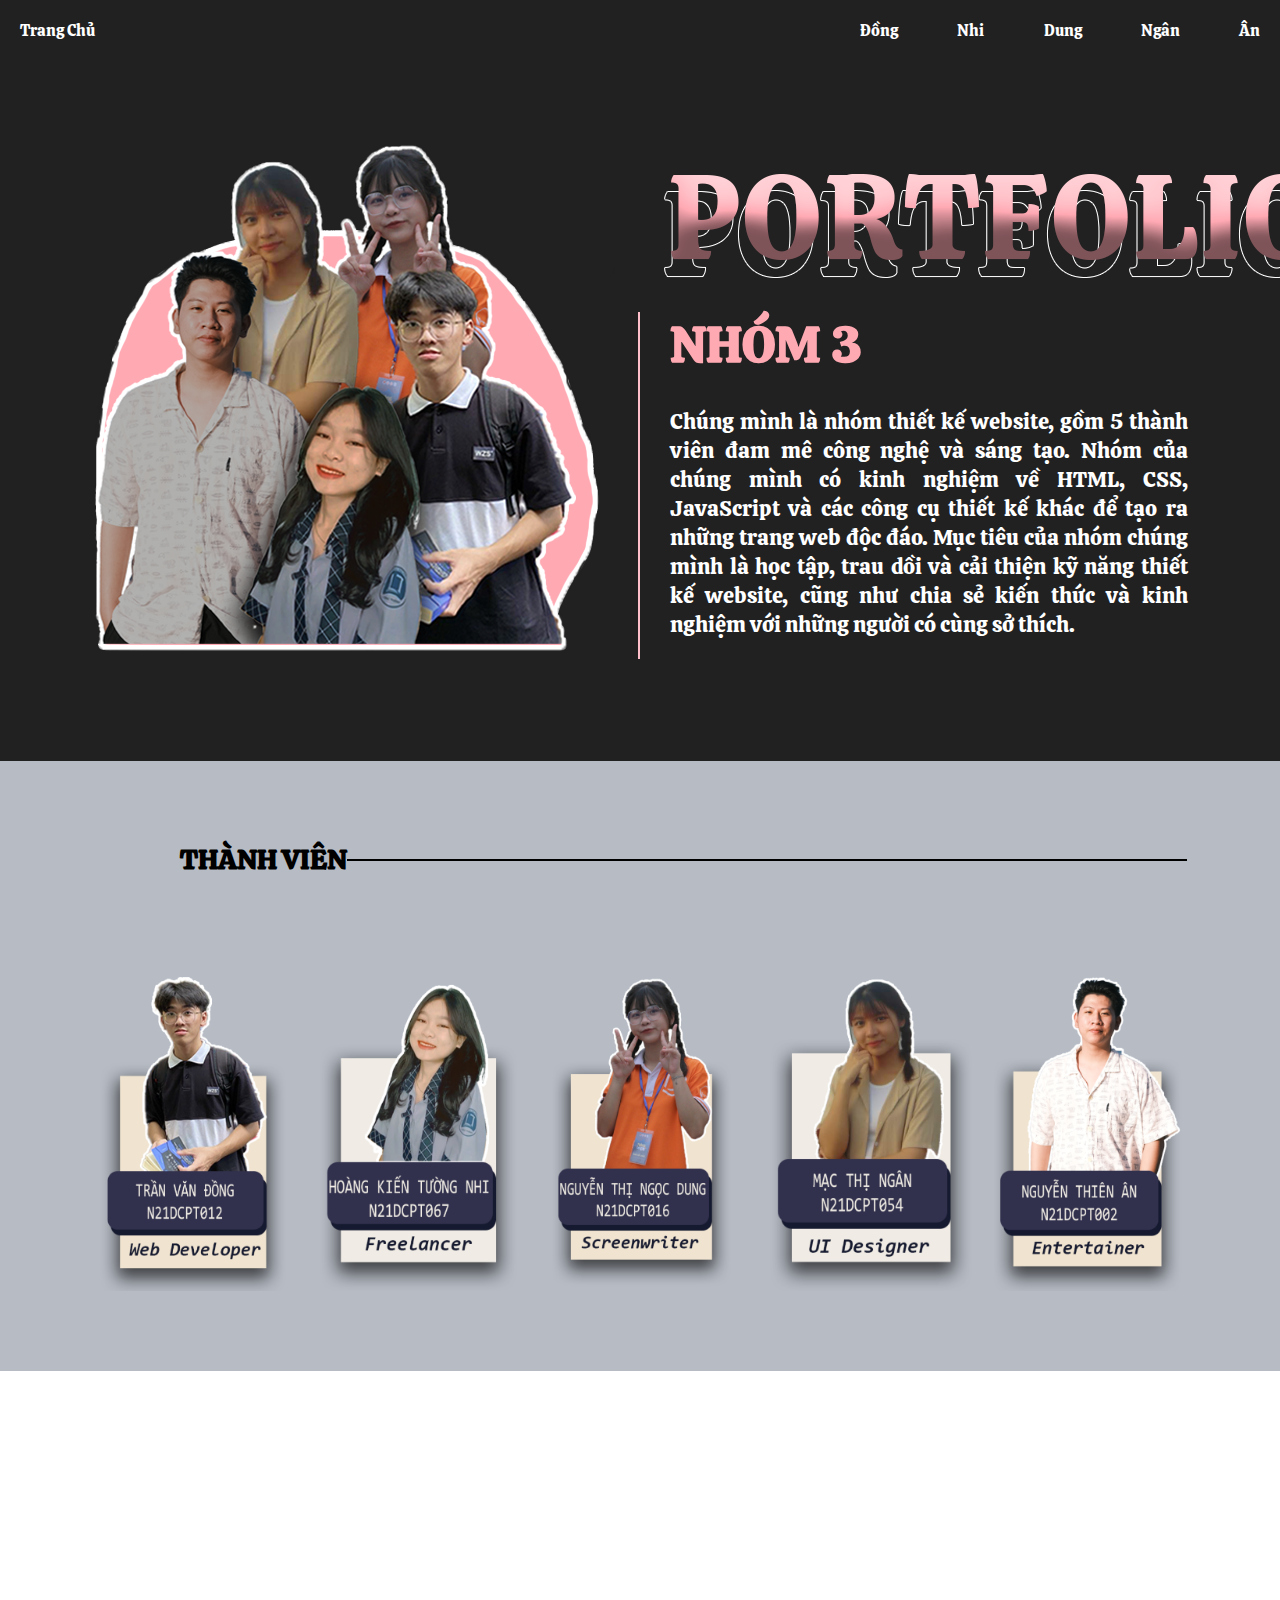
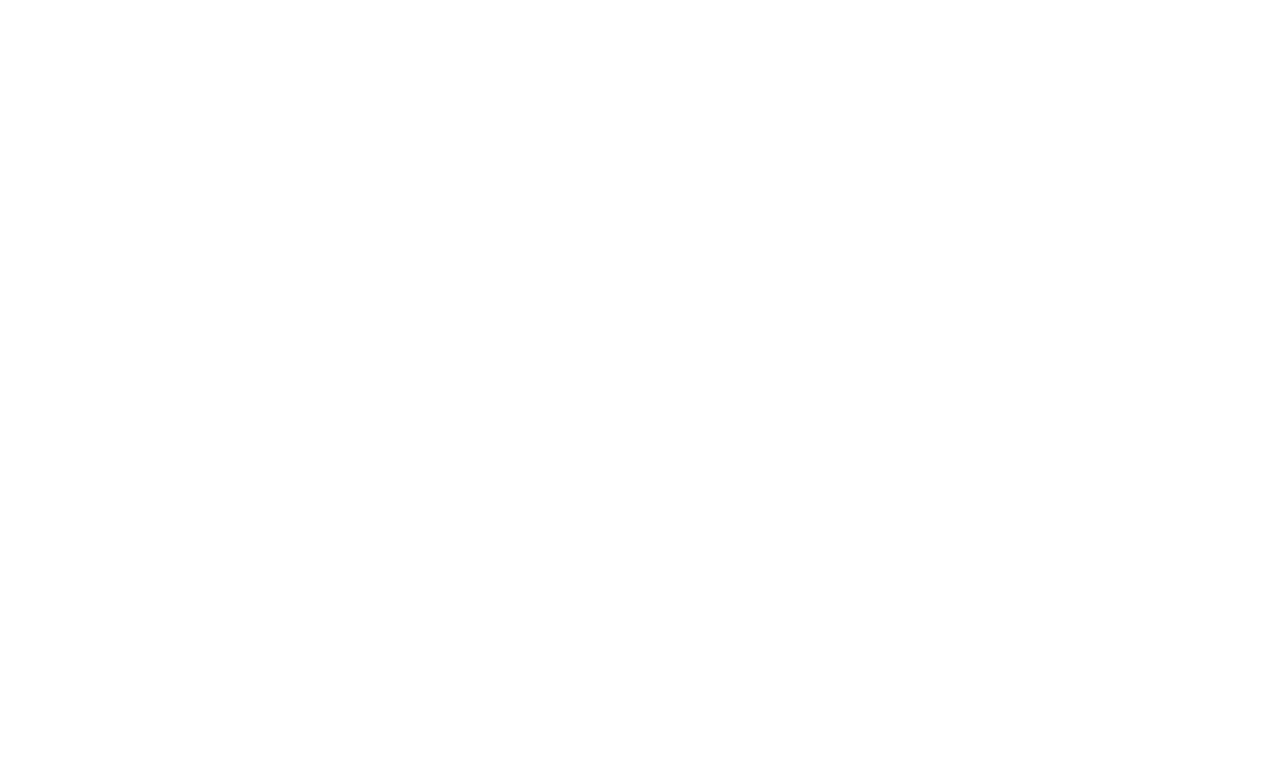
<file: trangchu/index.html>
<!DOCTYPE html>
<html lang="en">
<head>
    <meta charset="UTF-8">
    <meta name="viewport" content="width=device-width, initial-scale=1.0">
    <link rel="stylesheet" href="./style.css">
    <title>Nhóm 3</title>
</head>
<body>


    <body>
       <!--Thanh Dieu Huong-->
        <div class="dieuHuong">
            <div class="trangChu">
                <a href="#home">Trang Chủ</a> 
            </div>
            
            <div class="thanhVien">
                <a href="../Dong/index.html">Đồng</a>
                <a href="../Nhi/index.html">Nhi</a>
                <a href="../Dung/index.html">Dung</a>
                <a href="../Ngan/index.html">Ngân</a>
                <a href="../An/index.html">Ân</a>
            </div>
        </div>   
        <!-- END THANH DIEU HUONG -->

    
        <!--GIOI THIEU NHOM-->
        <div class="gioiThieuNhom" id="home">
            <div class="anhNhom"><img src="./images/Gioithieunhom copy.png" alt=""></div>

            <div class="noiDung">
                <div class="tieuDe"> <img src="./images/text potfolio.png" alt=""></div>
                <div class="tenNhom">NHÓM 3</div>
                <div class="gioiThieu">
                    Chúng mình là nhóm thiết kế website, gồm 5 thành viên đam mê công nghệ và sáng tạo. Nhóm của chúng mình có kinh nghiệm về HTML, CSS, JavaScript và các công cụ thiết kế khác để tạo ra những trang web độc đáo. Mục tiêu của nhóm chúng mình là học tập, trau dồi và cải thiện kỹ năng thiết kế website, cũng như chia sẻ kiến thức và kinh nghiệm với những người có cùng sở thích.</div>
            </div>

        </div>        
        <!--END GIOI THIEU NHOM-->


        <!--GIOI THIEU THANH VIEN-->
        <div class="gioiThieuThanhVien">
            <div class="strikethrough">THÀNH VIÊN</div>
            <div class="tungThanhVien">
                <div class="dong"> <a href="../Dong/index.html"> <img src="./images/dong.png" alt=""></a> </div>
                <div class="nhi"><a href="../Nhi/index.html" class=""><img src="./images/nhi.png" alt="" class=""></a></div>
                <div class="dung"><a href="../Dung/index.html"><img src="./images/dun.png" alt=""></a></div>
                <div class="ngan"><a href="../Ngan/index.html" class=""><img src="./images/ngan.png" alt="" class=""></a></div>
                <div class="an"><a href="../An/index.html" class=""><img src="./images/an.png" alt=""></a></div>
            </div>
        </div>
        
        <!--END GIOI THIEU THANH VIEN-->

        
        <div class="footer"></div>
    </body>
    

</body>
</html>
</file>
<file: trangchu/style.css>
*{
    padding:0px;
    margin: 0px;
    box-sizing: border-box;
    /* background-color: rgb(181, 168, 168); */
}
@font-face {
    font-family: 'calistoga'; /* Tên font chữ */
    src: url('./font/Calistoga-Regular.ttf') ; /* Đường dẫn đến tệp font */
  }
  
  body {
    font-family: 'calistoga', sans-serif; /* Sử dụng font chữ đã import */
  }
  
.footer{
    width: 100%;
    height:1000px;
}

/* thanh dieu huong */
.dieuHuong{
    display: flex;
    justify-content: space-between;
    align-items: center;
    height: 60px;
    background-color: #212121;
    padding: 0px 20px;
    position:fixed;
    width:100%;
    top:0px;
    z-index: 1;
}
.dieuHuong div a{
    text-decoration: none;
    color:white;
}

.dieuHuong div a:hover {
    color: red;
}

.trangChu{

}
.thanhVien{
    display:flex;
    justify-content: space-between;
    width:400px;
}




/* END THANH DIEU HUONG */



/* GIOI THIEU NHOM */
.gioiThieuNhom{
    margin-top:60px;
    display:flex;
    justify-content: space-around;
    background-color:#212121;
    padding:70px 40px;
    
}

.anhNhom{
    flex:4;
}


.anhNhom img {
    animation: shake 1s infinite; /* Áp dụng animation vô hạn */
}

@keyframes shake {
    0% { transform: rotate(-1deg); } /* Góc quay ban đầu */
    50% { transform: rotate(1deg); } /* Góc quay trong nửa chu kỳ */
    100% { transform: rotate(-1deg); } /* Góc quay cuối cùng */
}



.noiDung{  
    flex:5;
}
.tenNhom{
    font-size: 50px;
    Padding-left:30px;
    color:#ffa9b3;
    font-weight: 700;
    padding-bottom: 30px;
    border-left: 2px solid pink;
}

.gioiThieu{
    padding-left:30px;
    border-left: 2px solid pink ;
    width:80%;
    font-size: 22px;
    text-align: justify;
    padding-bottom:20px;
    color:white;
}


/* END GIOI THIEU NHOM */
/* GIOI THIEU THANH VIEN */

.gioiThieuThanhVien{
    padding:80px;
    background-color: #b6bbc4;
}
.strikethrough {
  position: relative;
  font-size: 28px;
  font-weight: 700;
  padding-left: 100px;
}

.strikethrough::after {
  content: '';
  position: absolute;
  top: 50%;
  width: 75%;
  height: 2px;
  background-color: black;
}

.tungThanhVien{
    display:flex;
    padding-top: 100px;
    justify-content: space-around;
}
.tungThanhVien div a img{
    width:100%;
    transition: transform 0.3s ease;
    height: 100%;
}

.tungThanhVien div a img:hover{
    transform: scale(1.5);
}

.anhNhom img{
    
}
.anhNhom img:hover{
    
}



/* END GIOI THIEU THANH VIEN */
</file>
